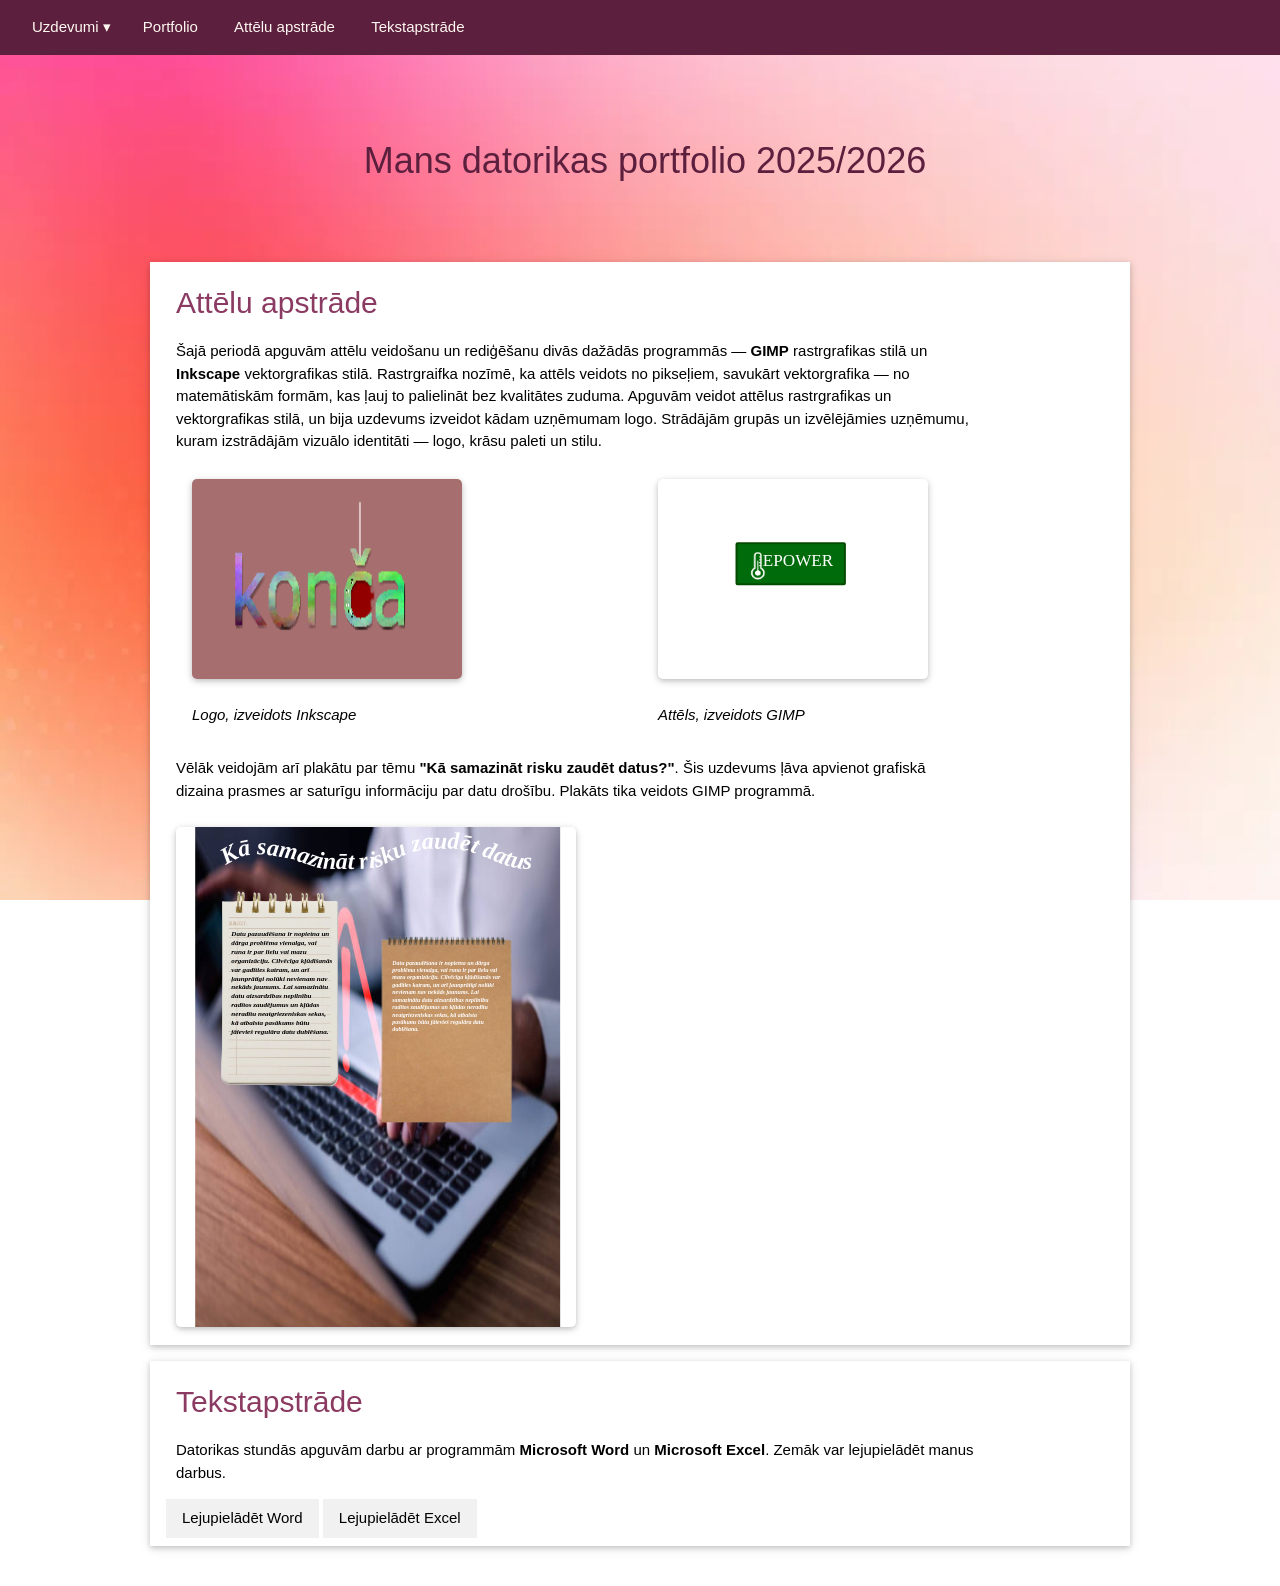
<file: index.html>
<!DOCTYPE html>
<!--
Click nbfs://nbhost/SystemFileSystem/Templates/Licenses/license-default.txt to change this license
Click nbfs://nbhost/SystemFileSystem/Templates/Other/html.html to edit this template
-->
<html>
    <head>
        <title>Mans datorikas portfolio</title>
        <meta charset="UTF-8">
        <meta name="viewport" content="width=device-width, initial-scale=1.0">
        <link rel="stylesheet" href="https://www.w3schools.com/w3css/4/w3.css">
        <link rel="stylesheet" href="css/stils.css">
    </head>
    <body>
         <!--navigācija-->
        <div class="w3-top">
            <div class="w3-bar w3-padding">
                <a href="index.html" class="w3-button">Portfolio</a>
                <a href="index.html#attelu-apstrade" class="w3-button">Attēlu apstrāde</a>
                <a href="index.html#tekstapstrade" class="w3-button">Tekstapstrāde</a>
                <div class="w3-dropdown-hover">
                    <button class="w3-button">Uzdevumi ▾</button>
                    <div class="w3-dropdown-content w3-bar-block w3-border">
                        <a href="forma.html" class="w3-bar-item w3-button">Forma</a>
                        <a href="dzer.html" class="w3-bar-item w3-button">Dzer</a>
                        <a href="dzerdaudz.html" class="w3-bar-item w3-button">Dzerdaudz</a>
                    </div>
                </div>
            </div>
        </div>
<!--virsraksts-->
        <header class="w3-container w3-center w3-padding-64">
            <h1 class="w3-xxlarge">Mans datorikas portfolio 2025/2026</h1>
        </header>

        <!--attēlu apstrāde-->
        <div class="w3-content w3-card w3-white w3-padding w3-margin-bottom" id="attelu-apstrade">
            <h2>Attēlu apstrāde</h2>
            <p>
                Šajā periodā apguvām attēlu veidošanu un rediģēšanu divās dažādās programmās —
                <b>GIMP</b> rastrgrafikas stilā un <b>Inkscape</b> vektorgrafikas stilā.
                Rastrgraifka nozīmē, ka attēls veidots no pikseļiem, savukārt vektorgrafika —
                no matemātiskām formām, kas ļauj to palielināt bez kvalitātes zuduma.
                Apguvām veidot attēlus rastrgrafikas un vektorgrafikas stilā, un bija
                uzdevums izveidot kādam uzņēmumam logo. Strādājām grupās un izvēlējāmies
                uzņēmumu, kuram izstrādājām vizuālo identitāti — logo, krāsu paleti un stilu.
            </p>
            <div class="w3-row-padding w3-margin-top">
                <div class="w3-half">
                    <img src="fail/KONCA.png" width="270" height="200" class="w3-card">
                    <p><i>Logo, izveidots Inkscape</i></p>
                </div>
                <div class="w3-half">
                    <img src="fail/epower logo.svg" width="270" height="200" class="w3-card">
                    <p><i>Attēls, izveidots GIMP</i></p>
                </div>
            </div>

            <p class="w3-margin-top">
                Vēlāk veidojām arī plakātu par tēmu <b>"Kā samazināt risku zaudēt datus?"</b>.
                Šis uzdevums ļāva apvienot grafiskā dizaina prasmes ar saturīgu informāciju
                par datu drošību. Plakāts tika veidots GIMP programmā.
            </p>
            <img src="fail/plakats.svg" width="400" height="500" class="w3-card">
        </div>

        <!--tekstapstrāde-->
        <div class="w3-content w3-card w3-white w3-padding w3-margin-bottom" id="tekstapstrade">
            <h2>Tekstapstrāde</h2>
            <p>
                Datorikas stundās apguvām darbu ar programmām <b>Microsoft Word</b> un
                <b>Microsoft Excel</b>. Zemāk var lejupielādēt manus darbus.
            </p>
            <a href="fail/wordKD_2024.docx" download class="w3-button w3-light-grey">
                Lejupielādēt Word
            </a>
            <a href="fail/BernateExcel.xlsx" download class="w3-button w3-light-grey">
                Lejupielādēt Excel
            </a>
        </div>

    </body>
</html>
</file>
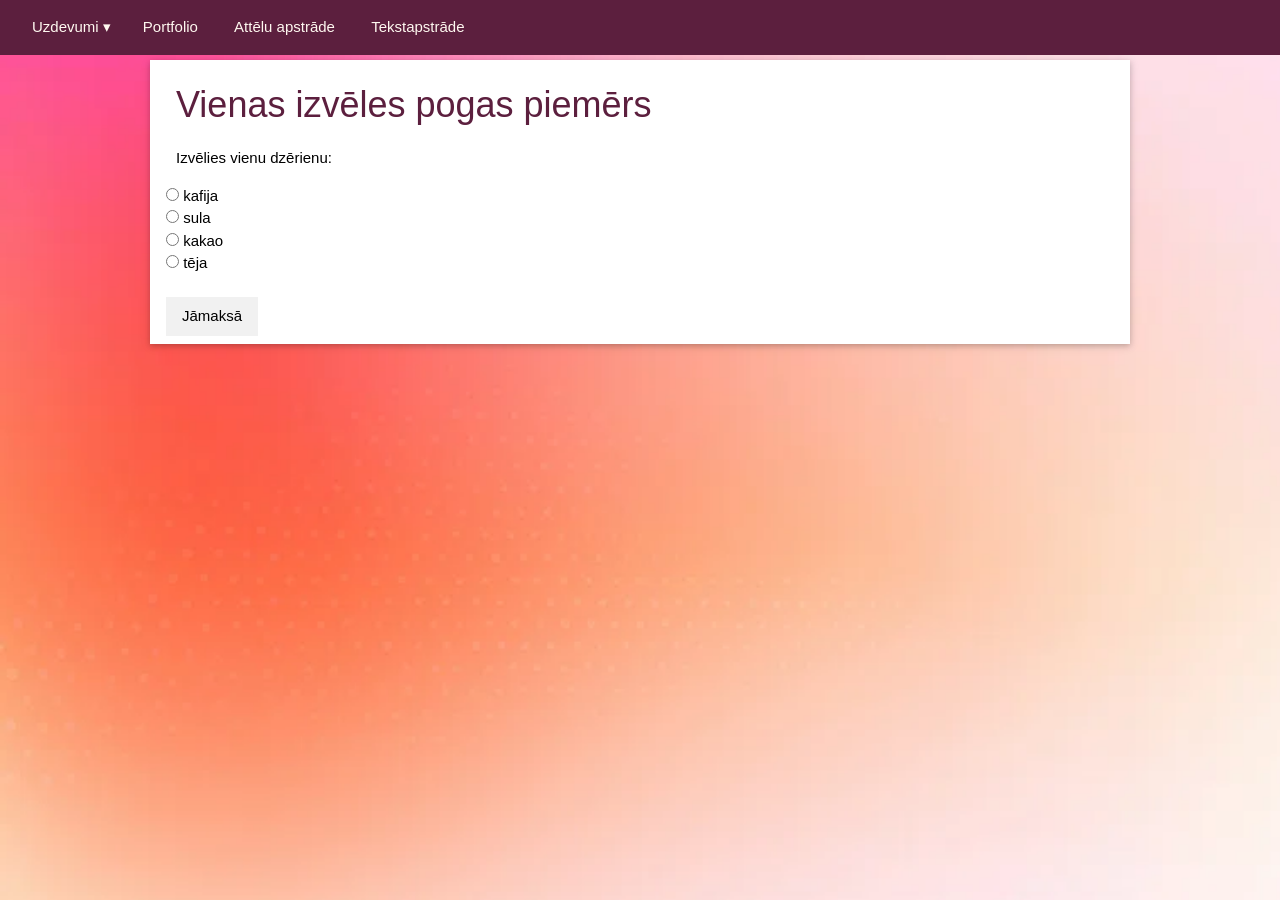
<file: dzer.html>
<!DOCTYPE html>
<html>
    <head>
        <title>Dzer</title>
        <meta charset="UTF-8">
        <meta name="viewport" content="width=device-width, initial-scale=1.0">
        <link rel="stylesheet" href="https://www.w3schools.com/w3css/4/w3.css">
        <link rel="stylesheet" href="css/stils.css">
    </head>
    <body>

        <!--navigācija-->
        <div class="w3-top">
            <div class="w3-bar w3-padding">
                <a href="index.html" class="w3-button">Portfolio</a>
                <a href="index.html#attelu-apstrade" class="w3-button">Attēlu apstrāde</a>
                <a href="index.html#tekstapstrade" class="w3-button">Tekstapstrāde</a>
                <div class="w3-dropdown-hover">
                    <button class="w3-button">Uzdevumi ▾</button>
                    <div class="w3-dropdown-content w3-bar-block w3-border">
                        <a href="forma.html" class="w3-bar-item w3-button">Forma</a>
                        <a href="dzer.html" class="w3-bar-item w3-button">Dzer</a>
                        <a href="dzerdaudz.html" class="w3-bar-item w3-button">Dzerdaudz</a>
                    </div>
                </div>
            </div>
        </div>

        <!--saturs-->
        <div class="w3-content w3-card w3-white w3-padding w3-margin-bottom">
            <h1>Vienas izvēles pogas piemērs</h1>
            <p>Izvēlies vienu dzērienu:</p>
            <form>
                <input type="radio" name="drink" value="3.60"> kafija<br>
                <input type="radio" name="drink" value="2.50"> sula<br>
                <input type="radio" name="drink" value="3.20"> kakao<br>
                <input type="radio" name="drink" value="2.20"> tēja<br><br>

                <input type="button" value="Jāmaksā" onclick="maksaRadio()" class="w3-button w3-light-grey">
                <span id="price" style="margin-left:15px;"></span>
            </form>
        </div>

        <script>
            function maksaRadio() {
                let dz = document.getElementsByName('drink');
                for (let i = 0; i < dz.length; i++) {
                    if (dz[i].checked) {
                        document.getElementById("price").innerHTML = "Jāmaksā " + dz[i].value + " €";
                        return;
                    }
                }
            }
        </script>

    </body>
</html>
</file>
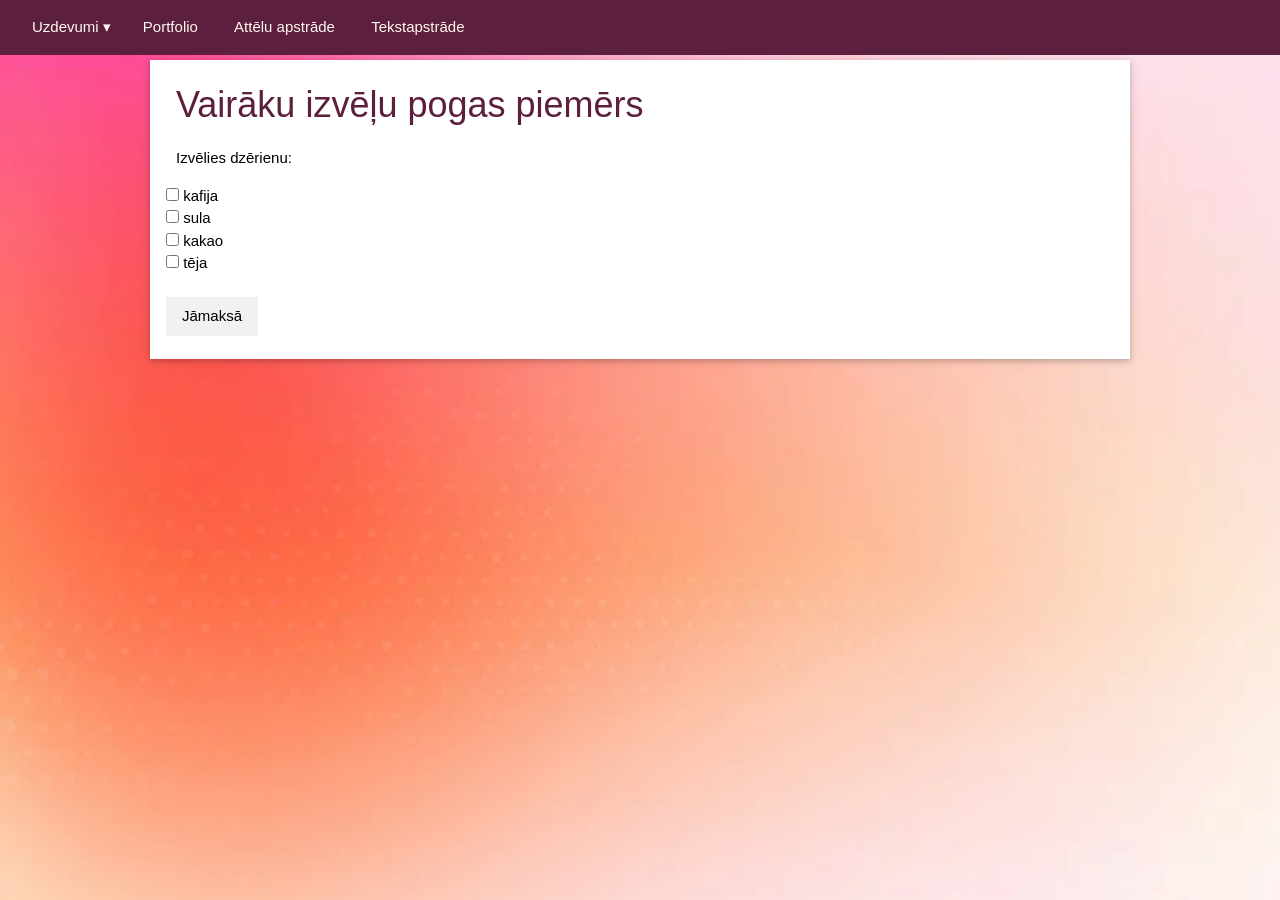
<file: dzerdaudz.html>
<!DOCTYPE html>
<html>
    <head>
        <title>Dzerdaudz</title>
        <meta charset="UTF-8">
        <meta name="viewport" content="width=device-width, initial-scale=1.0">
        <link rel="stylesheet" href="https://www.w3schools.com/w3css/4/w3.css">
        <link rel="stylesheet" href="css/stils.css">
    </head>
    <body>

        <!--navigācija-->
        <div class="w3-top">
            <div class="w3-bar w3-padding">
                <a href="index.html" class="w3-button">Portfolio</a>
                <a href="index.html#attelu-apstrade" class="w3-button">Attēlu apstrāde</a>
                <a href="index.html#tekstapstrade" class="w3-button">Tekstapstrāde</a>
                <div class="w3-dropdown-hover">
                    <button class="w3-button">Uzdevumi ▾</button>
                    <div class="w3-dropdown-content w3-bar-block w3-border">
                        <a href="forma.html" class="w3-bar-item w3-button">Forma</a>
                        <a href="dzer.html" class="w3-bar-item w3-button">Dzer</a>
                        <a href="dzerdaudz.html" class="w3-bar-item w3-button">Dzerdaudz</a>
                    </div>
                </div>
            </div>
        </div>

        <!--saturs-->
        <div class="w3-content w3-card w3-white w3-padding w3-margin-bottom">
            <h1>Vairāku izvēļu pogas piemērs</h1>
            <p>Izvēlies dzērienu:</p>
            <form>
                <input type="checkbox" value="3.60"> kafija<br>
                <input type="checkbox" value="2.50"> sula<br>
                <input type="checkbox" value="3.20"> kakao<br>
                <input type="checkbox" value="2.20"> tēja<br><br>

                <input type="button" value="Jāmaksā" onclick="maksaCheckbox()" class="w3-button w3-light-grey">
            </form>
            <p id="maksa"></p>
        </div>

        <script>
            function maksaCheckbox() {
                let dz = document.querySelectorAll('input[type="checkbox"]');
                let sum = 0;
                for (let i = 0; i < dz.length; i++) {
                    if (dz[i].checked) sum += Number(dz[i].value);
                }
                document.getElementById("maksa").innerHTML = "Jāmaksā " + sum.toFixed(2) + " €";
            }
        </script>

    </body>
</html>
</file>
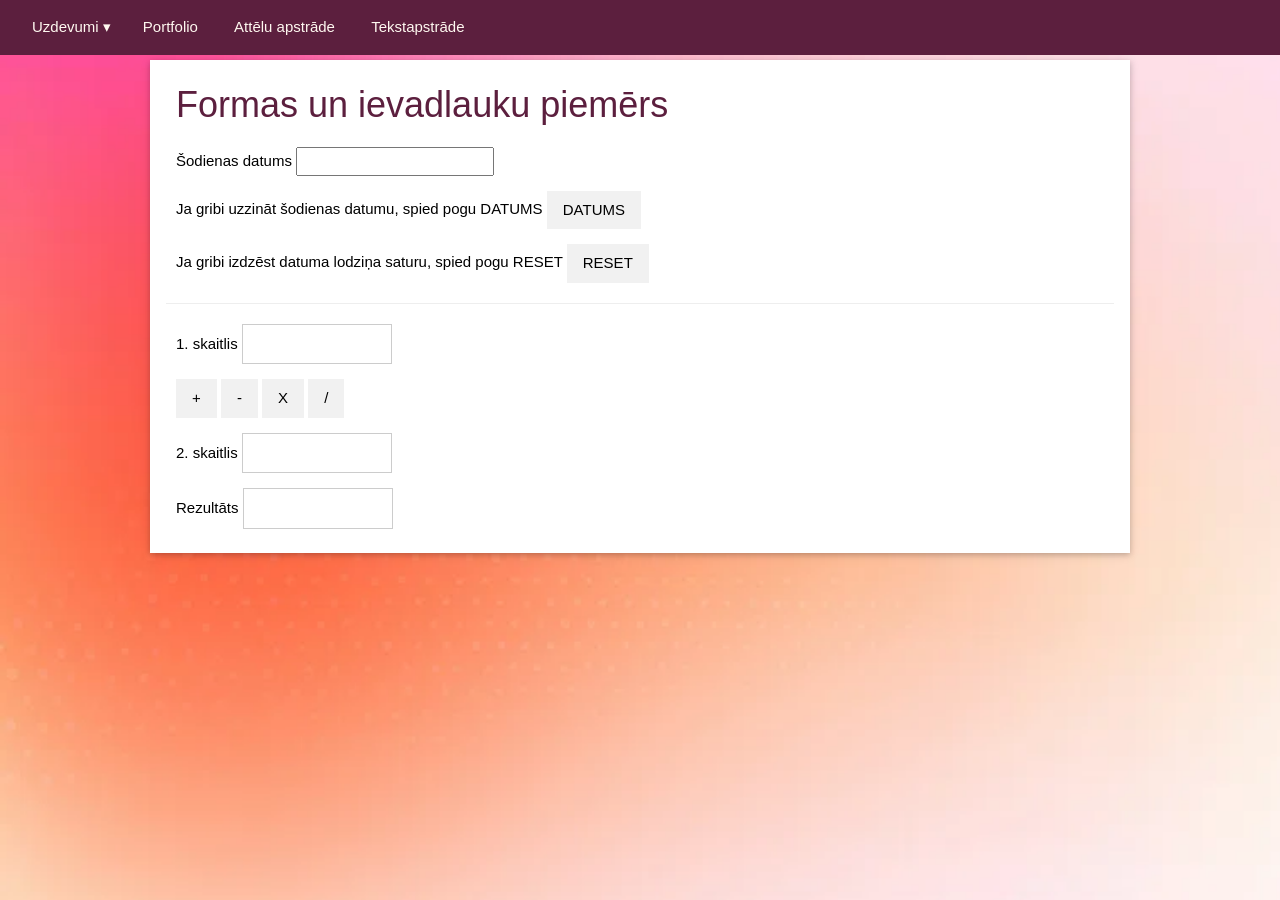
<file: forma.html>
<!DOCTYPE html>
<html>
    <head>
        <title>Formas</title>
        <meta charset="UTF-8">
        <meta name="viewport" content="width=device-width, initial-scale=1.0">
        <link rel="stylesheet" href="https://www.w3schools.com/w3css/4/w3.css">
        <link rel="stylesheet" href="css/stils.css">
    </head>
    <body>

        <!--navigācija-->
        <div class="w3-top">
            <div class="w3-bar w3-padding">
                <a href="index.html" class="w3-button">Portfolio</a>
                <a href="index.html#attelu-apstrade" class="w3-button">Attēlu apstrāde</a>
                <a href="index.html#tekstapstrade" class="w3-button">Tekstapstrāde</a>
                <div class="w3-dropdown-hover">
                    <button class="w3-button">Uzdevumi ▾</button>
                    <div class="w3-dropdown-content w3-bar-block w3-border">
                        <a href="forma.html" class="w3-bar-item w3-button">Forma</a>
                        <a href="dzer.html" class="w3-bar-item w3-button">Dzer</a>
                        <a href="dzerdaudz.html" class="w3-bar-item w3-button">Dzerdaudz</a>
                    </div>
                </div>
            </div>
        </div>

        <!--saturs-->
        <div class="w3-content w3-card w3-white w3-padding w3-margin-bottom">
            <h1>Formas un ievadlauku piemērs</h1>

            <form>
                <p>Šodienas datums <input name="datums"></p>
                <p>Ja gribi uzzināt šodienas datumu, spied pogu DATUMS
                    <input type="button" onclick="datums.value=new Date();" name="poga" value="DATUMS" class="w3-button w3-light-grey">
                </p>
                <p>Ja gribi izdzēst datuma lodziņa saturu, spied pogu RESET
                    <input type="reset" value="RESET" class="w3-button w3-light-grey">
                </p>
            </form>

            <hr>

            <form class="w3-margin-bottom">
                <p>1. skaitlis <input type="text" name="sk1" class="w3-input w3-border" style="width:150px; display:inline;"></p>
                <p>
                    <input value="+" name="reiz" onclick="rez.value=Number(sk1.value)+Number(sk2.value)" type="button" class="w3-button w3-light-grey">
                    <input value="-" name="reiz" onclick="rez.value=sk1.value-sk2.value" type="button" class="w3-button w3-light-grey">
                    <input value="X" name="reiz" onclick="rez.value=sk1.value*sk2.value" type="button" class="w3-button w3-light-grey">
                    <input value="/" name="dali" onclick="rez.value=sk1.value/sk2.value" type="button" class="w3-button w3-light-grey">
                </p>
                <p>2. skaitlis <input type="text" name="sk2" class="w3-input w3-border" style="width:150px; display:inline;"></p>
                <p>Rezultāts <input name="rez" class="w3-input w3-border" style="width:150px; display:inline;"></p>
            </form>
        </div>

    </body>
</html>
</file>
<file: css/stils.css>
/*
    Datorikas portfolio - stils.css
*/

body {
    background-image: url("../fail/FONS.webp") !important;
    background-size: cover;
    background-repeat: no-repeat;
    background-attachment: fixed;
    margin-top: 60px;
    margin-bottom: 40px;
}

h1 {
    color: #5C1F3E !important;
    margin-left: 10px;
}
 
h2 {
    color: #8B3A62 !important;
    margin-left: 10px;
}
 
h3 {
    color: #5C1F3E !important;
    margin-left: 10px;
}
 
p {
    margin-left: 10px;
    max-width: 800px;
}
 
img {
    margin: 10px;
    border-radius: 5px;
}
 
img:hover {
    opacity: 0.9;
}
 
/* navigācija */
.w3-bar {
    background-color: #5C1F3E !important;
}
 
.w3-bar a, .w3-bar button {
    color: #FFF8F0 !important;
}
 
.w3-bar a:hover, .w3-bar button:hover {
    background-color: #8B3A62 !important;
    color: #ffffff !important;
}
 
/* dropdown saturs */
.w3-dropdown-content {
    background-color: #5C1F3E !important;
}
 
.w3-dropdown-content a {
    color: #FFF8F0 !important;
}
 
.w3-dropdown-content a:hover {
    background-color: #8B3A62 !important;
}
 
/* lejupielādes poga */
.lejupielade-btn {
    background-color: #8B3A62 !important;
    color: #ffffff !important;
    margin-left: 10px;
}
 
.lejupielade-btn:hover {
    background-color: #5C1F3E !important;
}
</file>
